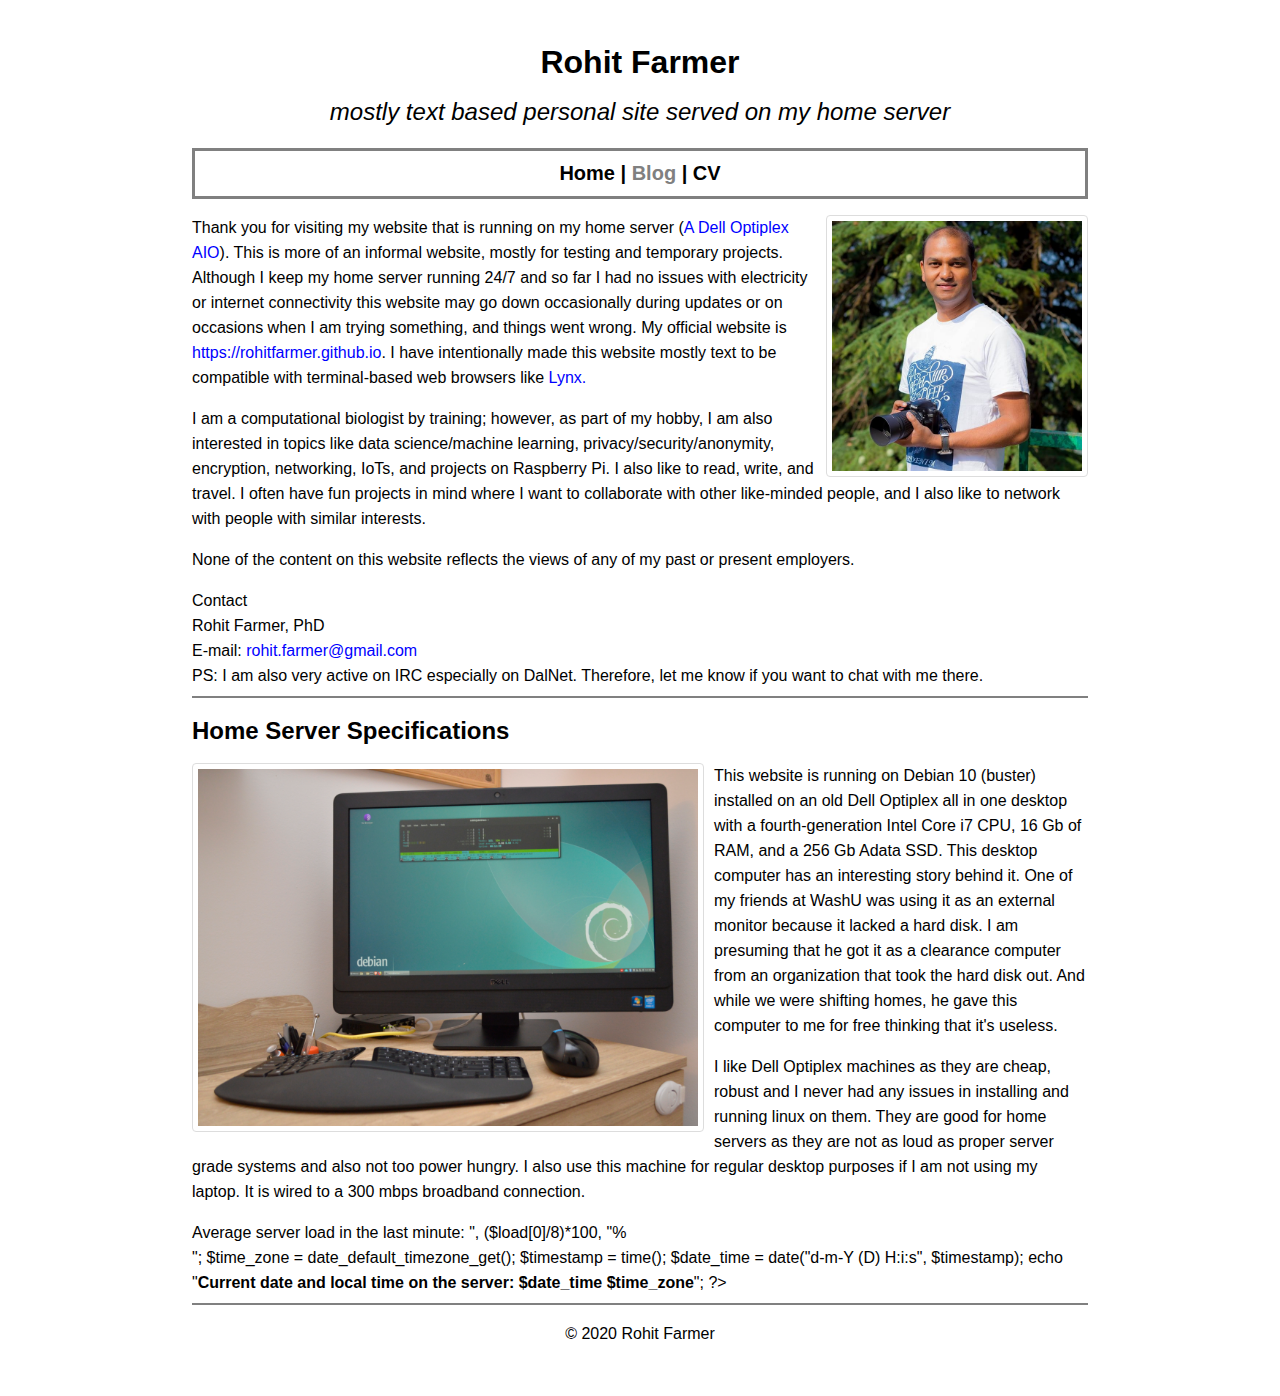
<file: index.html>
<!DOCTYPE html>
<html>
  <head>
    <title>Rohit Farmer's Homepage on his Home Server</title>
    <meta name="google-site-verification" content="8XsWp5OjeblkMk2I9QLqXIFEnc5PkqCgAQs4eg7zMuk" />
    <meta name="keywords" content="Rohit Farmer, Rohit, Farmer, Homepage, Website, Personal">
    <meta name="description" content="Rohit Farmer's personal homepage on his home server.">
    <meta name="author" content="Rohit Farmer">
    <link href="main_style.css" rel="stylesheet" type="text/css"/>
  </head>
  <body>
    <div ID="main_title">Rohit Farmer</div>
    <div ID="tag_line"><p>mostly text based personal site served on my home server</p></div>
    <div ID="main_menue">
      <a href="http://rohitfarmer.ddns.net">Home</a> |
      <a href="">Blog</a> | 
      <a href="pages/CV.html">CV</a>
    </div>
    <div ID="intro">
      <p><img ID="mypic" src="images/myphoto.jpg" alt="Rohit Farmer's Photograph" />
        Thank you for visiting my website that is running on my home server (<a href="#homeserver">A Dell Optiplex AIO</a>). This is more of an informal website, mostly for testing and temporary projects. Although I keep my home server running 24/7 and so far I had no issues with electricity or internet connectivity this website may go down occasionally during updates or on occasions when I am trying something, and things went wrong. My official website is <a href="https://rohitfarmer.github.io">https://rohitfarmer.github.io</a>. I have intentionally made this website mostly text to be compatible with terminal-based web browsers like <a href="http://lynx.browser.org/">Lynx.</a></p>
 
      <p>I am a computational biologist by training; however, as part of my hobby, I am also interested in topics like data science/machine learning, privacy/security/anonymity, encryption, networking, IoTs, and projects on Raspberry Pi. I also like to read, write, and travel. I often have fun projects in mind where I want to collaborate with other like-minded people, and I also like to network with people with similar interests.</p>
     
      <p>None of the content on this website reflects the views of any of my past or present employers.</p>
      
      Contact<br>
      Rohit Farmer, PhD<br>
      E-mail: <a href="mailto:rohit.farmer@gmail.com" target="_top">rohit.farmer@gmail.com</a><br>
      PS: I am also very active on IRC especially on DalNet. Therefore, let me know if you want to chat with me there. 
  </div>
  <hr>
  <div ID="homeserver">
    <h2>Home Server Specifications</h2>
    <p><img class="zoom" ID="serverpic" src="images/homeserver.jpg" alt="Homeserver Photograph" />
      This website is running on Debian 10 (buster) installed on an old Dell Optiplex all in one desktop with a fourth-generation Intel Core i7 CPU, 16 Gb of RAM, and a 256 Gb Adata SSD. This desktop computer has an interesting story behind it. One of my friends at WashU was using it as an external monitor because it lacked a hard disk. I am presuming that he got it as a clearance computer from an organization that took the hard disk out. And while we were shifting homes, he gave this computer to me for free thinking that it's useless.</p>

    <p>I like Dell Optiplex machines as they are cheap, robust and I never had any issues in installing and running linux on them. They are good for home servers as they are not as loud as proper server grade systems and also not too power hungry. I also use this machine for regular desktop purposes if I am not using my laptop. It is wired to a 300 mbps broadband connection.</p>
    
    <?php 
      $load = sys_getloadavg();
      echo "<b>Average server load in the last minute: ", ($load[0]/8)*100, "%</b><br/>";
      $time_zone = date_default_timezone_get();
      $timestamp = time();
      $date_time = date("d-m-Y (D) H:i:s", $timestamp);
      echo "<b>Current date and local time on the server: $date_time $time_zone</b>";
    ?> 
    <br clear="left">
  </div>

  <div>
    <hr>
    <p style="text-align: center;"> &copy; 2020 Rohit Farmer</p>
  </div>
  </body>
</html>
</file>
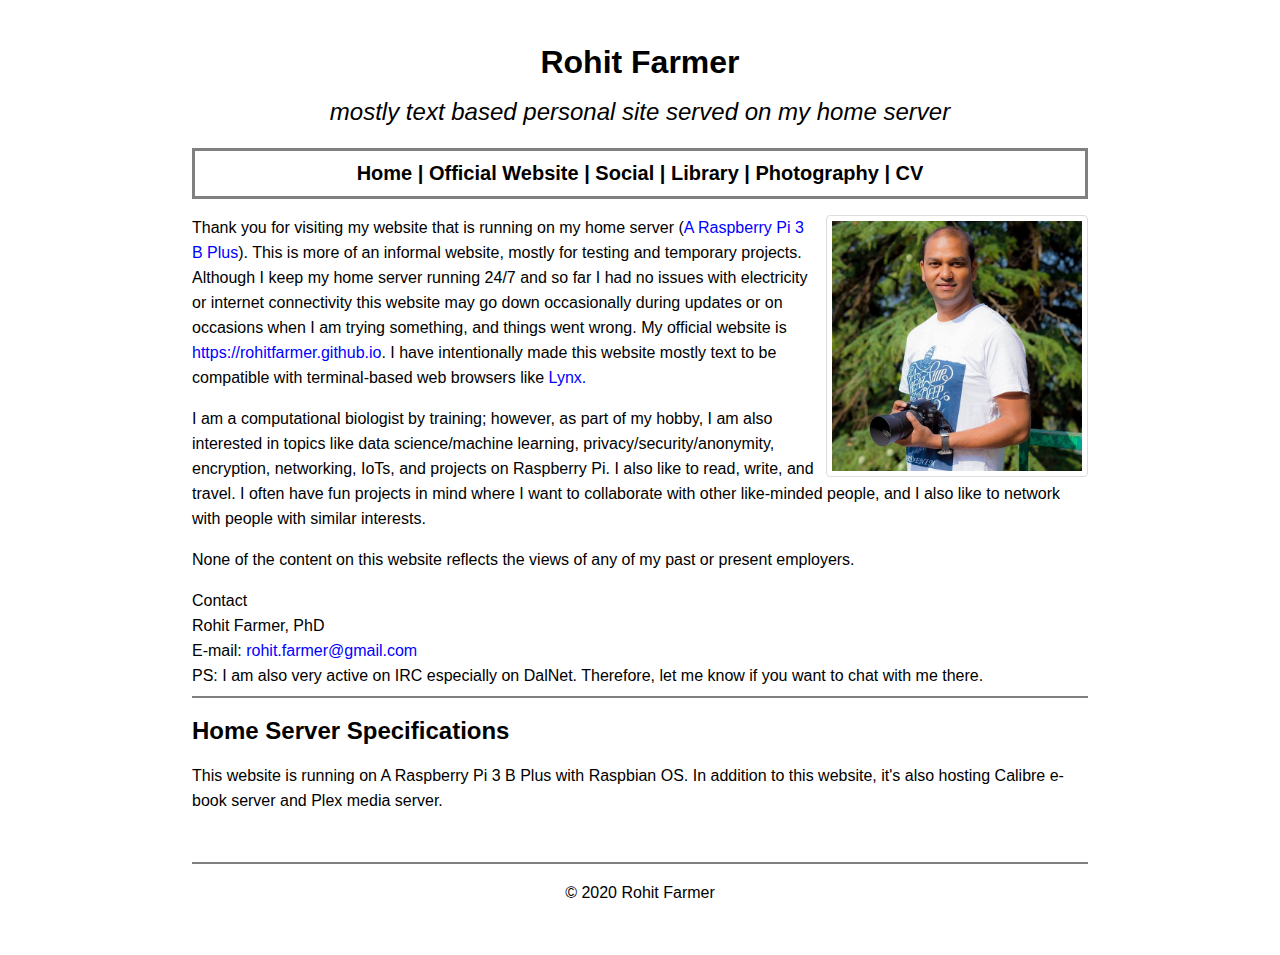
<file: html/index.html>
<!DOCTYPE html>
<html>

<head>
  <title>Rohit Farmer's Homepage on his Home Server</title>
  <meta name="google-site-verification" content="8XsWp5OjeblkMk2I9QLqXIFEnc5PkqCgAQs4eg7zMuk" />
  <meta name="keywords" content="Rohit Farmer, Rohit, Farmer, Homepage, Website, Personal">
  <meta name="description" content="Rohit Farmer's personal homepage on his home server.">
  <meta name="author" content="Rohit Farmer">
  <link href="main_style.css" rel="stylesheet" type="text/css" />
</head>

<body>
  <div ID="main_title">Rohit Farmer</div>
  <div ID="tag_line">
    <p>mostly text based personal site served on my home server</p>
  </div>
  <div ID="main_menue">
    <a href="https://rohitfarmer.ddns.net">Home</a> |
    <a href="https://rohitfarmer.github.io">Official Website</a> |
    <a href="https://linktr.ee/rohitfarmer">Social</a> |
    <a href="https://rohitfarmer.ddns.net/library">Library</a> |
    <a href="http://rohitfarmer.ddns.net:890" target="_blank" rel="noopener noreferrer">Photography</a> |
    <a href="pages/CV.html">CV</a>
  </div>
  <div ID="intro">
    <p><img ID="mypic" src="images/myphoto.jpg" alt="Rohit Farmer's Photograph" />
      Thank you for visiting my website that is running on my home server (<a href="#homeserver">A Raspberry Pi 3 B
        Plus</a>). This is more of an informal website, mostly for testing and temporary projects. Although I keep my
      home server running 24/7 and so far I had no issues with electricity or internet connectivity this website may go
      down occasionally during updates or on occasions when I am trying something, and things went wrong. My official
      website is <a href="https://rohitfarmer.github.io">https://rohitfarmer.github.io</a>. I have intentionally made
      this website mostly text to be compatible with terminal-based web browsers like <a
        href="http://lynx.browser.org/">Lynx.</a></p>

    <p>I am a computational biologist by training; however, as part of my hobby, I am also interested in topics like
      data science/machine learning, privacy/security/anonymity, encryption, networking, IoTs, and projects on Raspberry
      Pi. I also like to read, write, and travel. I often have fun projects in mind where I want to collaborate with
      other like-minded people, and I also like to network with people with similar interests.</p>

    <p>None of the content on this website reflects the views of any of my past or present employers.</p>

    Contact<br>
    Rohit Farmer, PhD<br>
    E-mail: <a href="mailto:rohit.farmer@gmail.com" target="_top">rohit.farmer@gmail.com</a><br>
    PS: I am also very active on IRC especially on DalNet. Therefore, let me know if you want to chat with me there.
  </div>
  <hr>
  <div ID="homeserver">
    <h2>Home Server Specifications</h2>
    <p> This website is running on A Raspberry Pi 3 B Plus with Raspbian OS. In addition to this website, it's also hosting Calibre e-book server and Plex media server. </p>


    <?php echo 'Hello World'; ?> 
    <br clear="left">
  </div>

  <div>
    <hr>
    <p style="text-align: center;"> &copy; 2020 Rohit Farmer</p>
  </div>

</body>

</html>
</file>
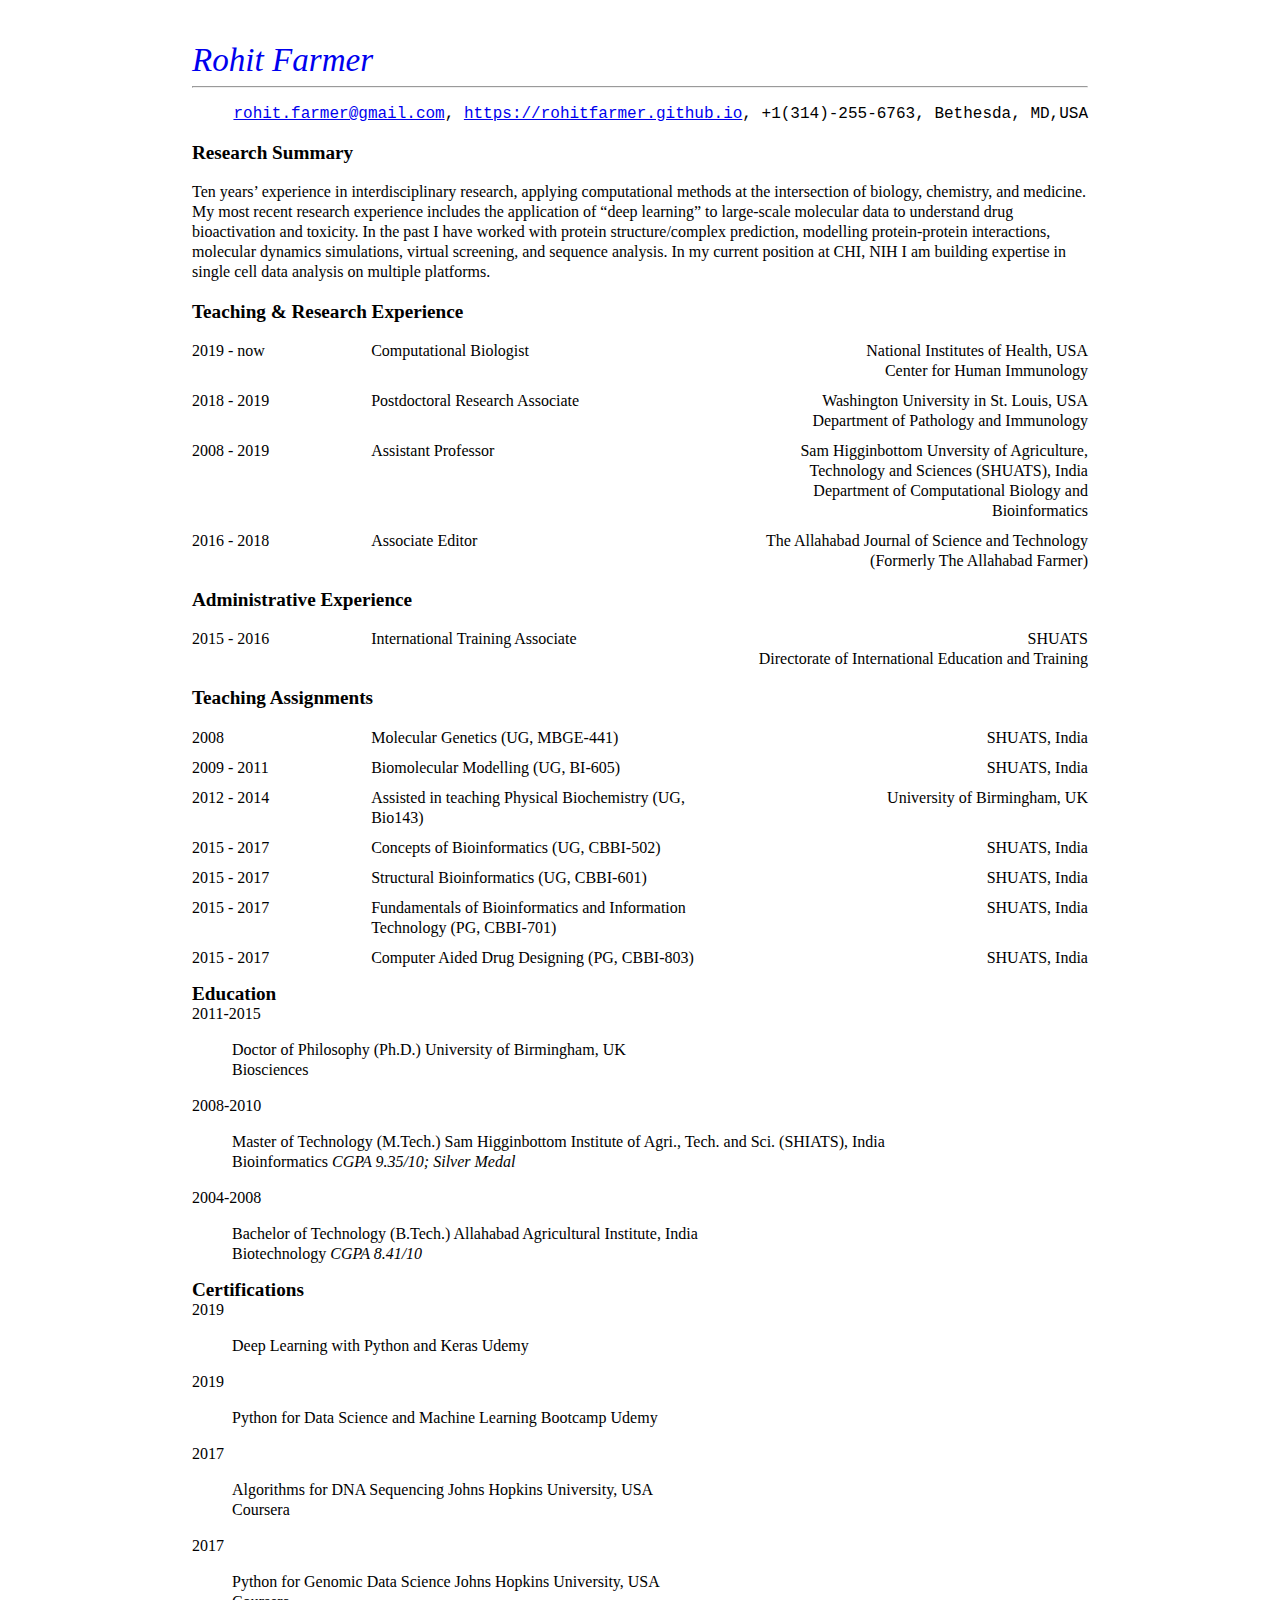
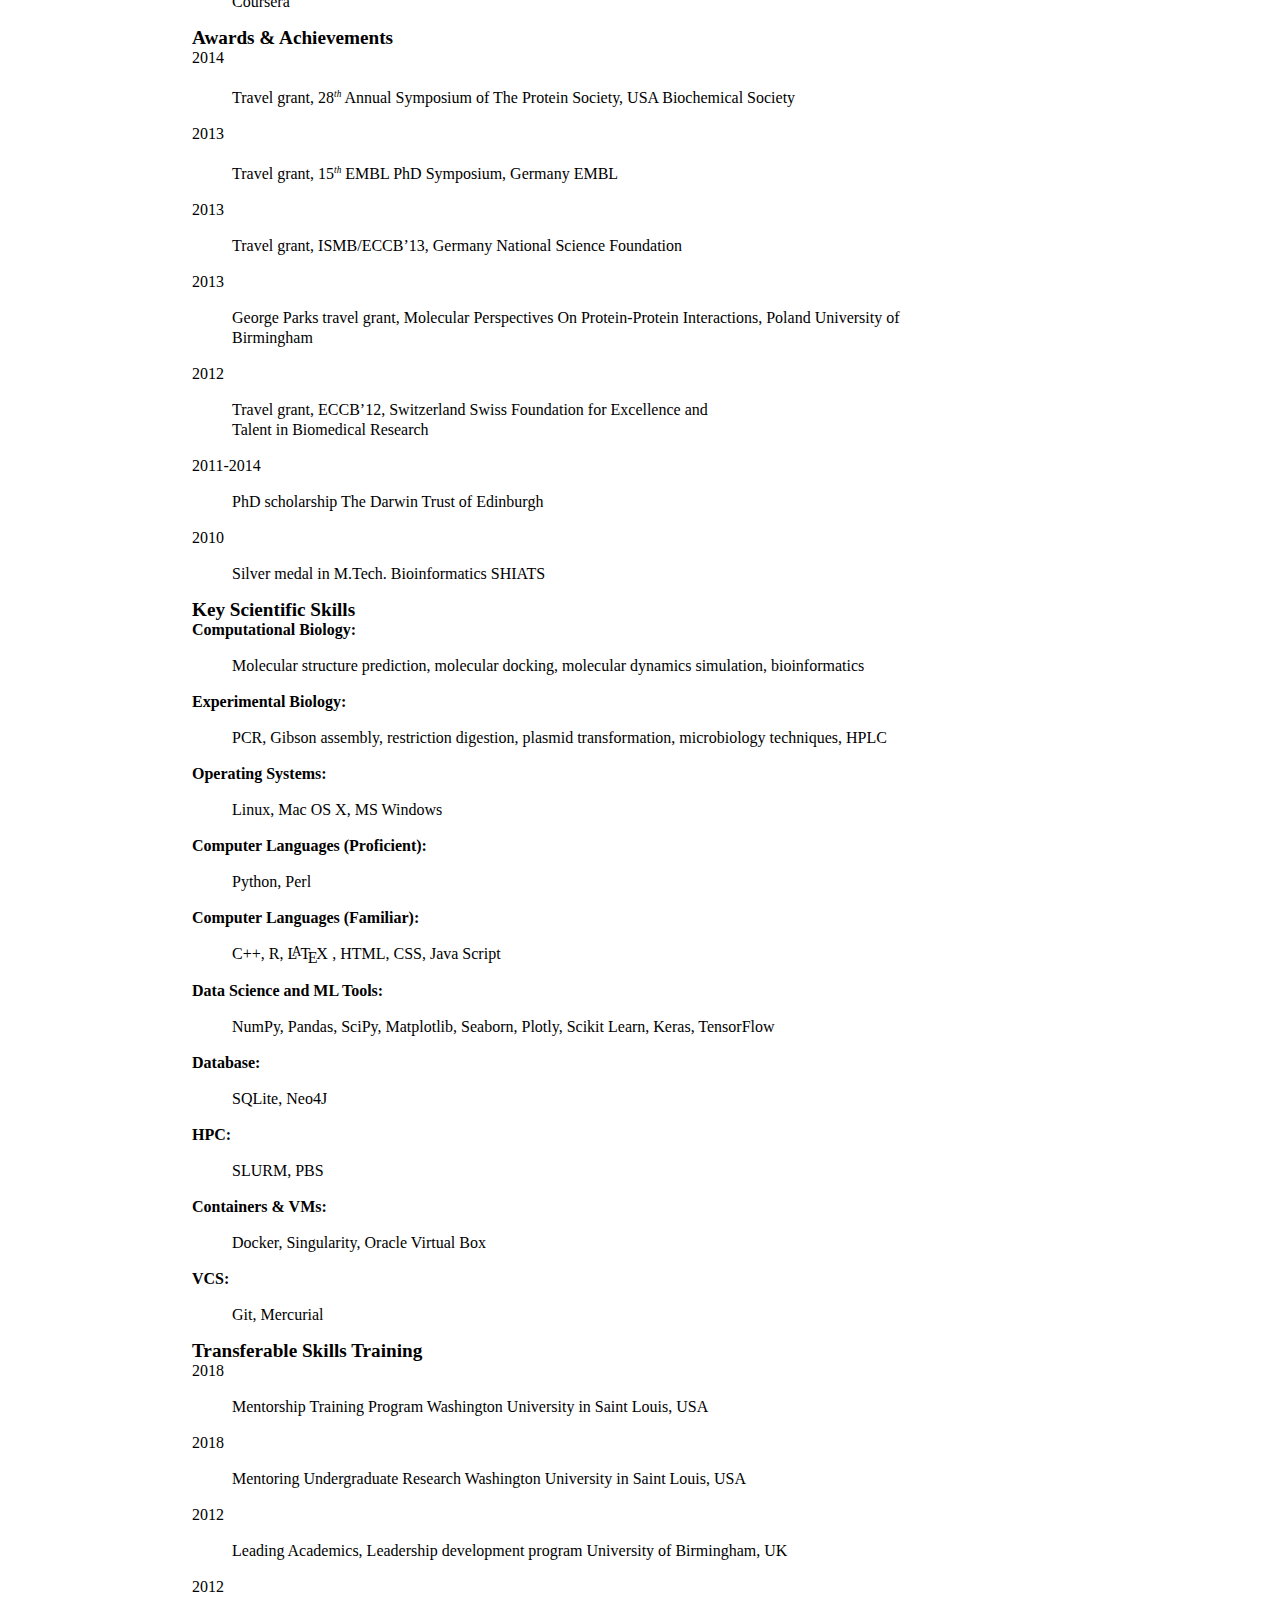
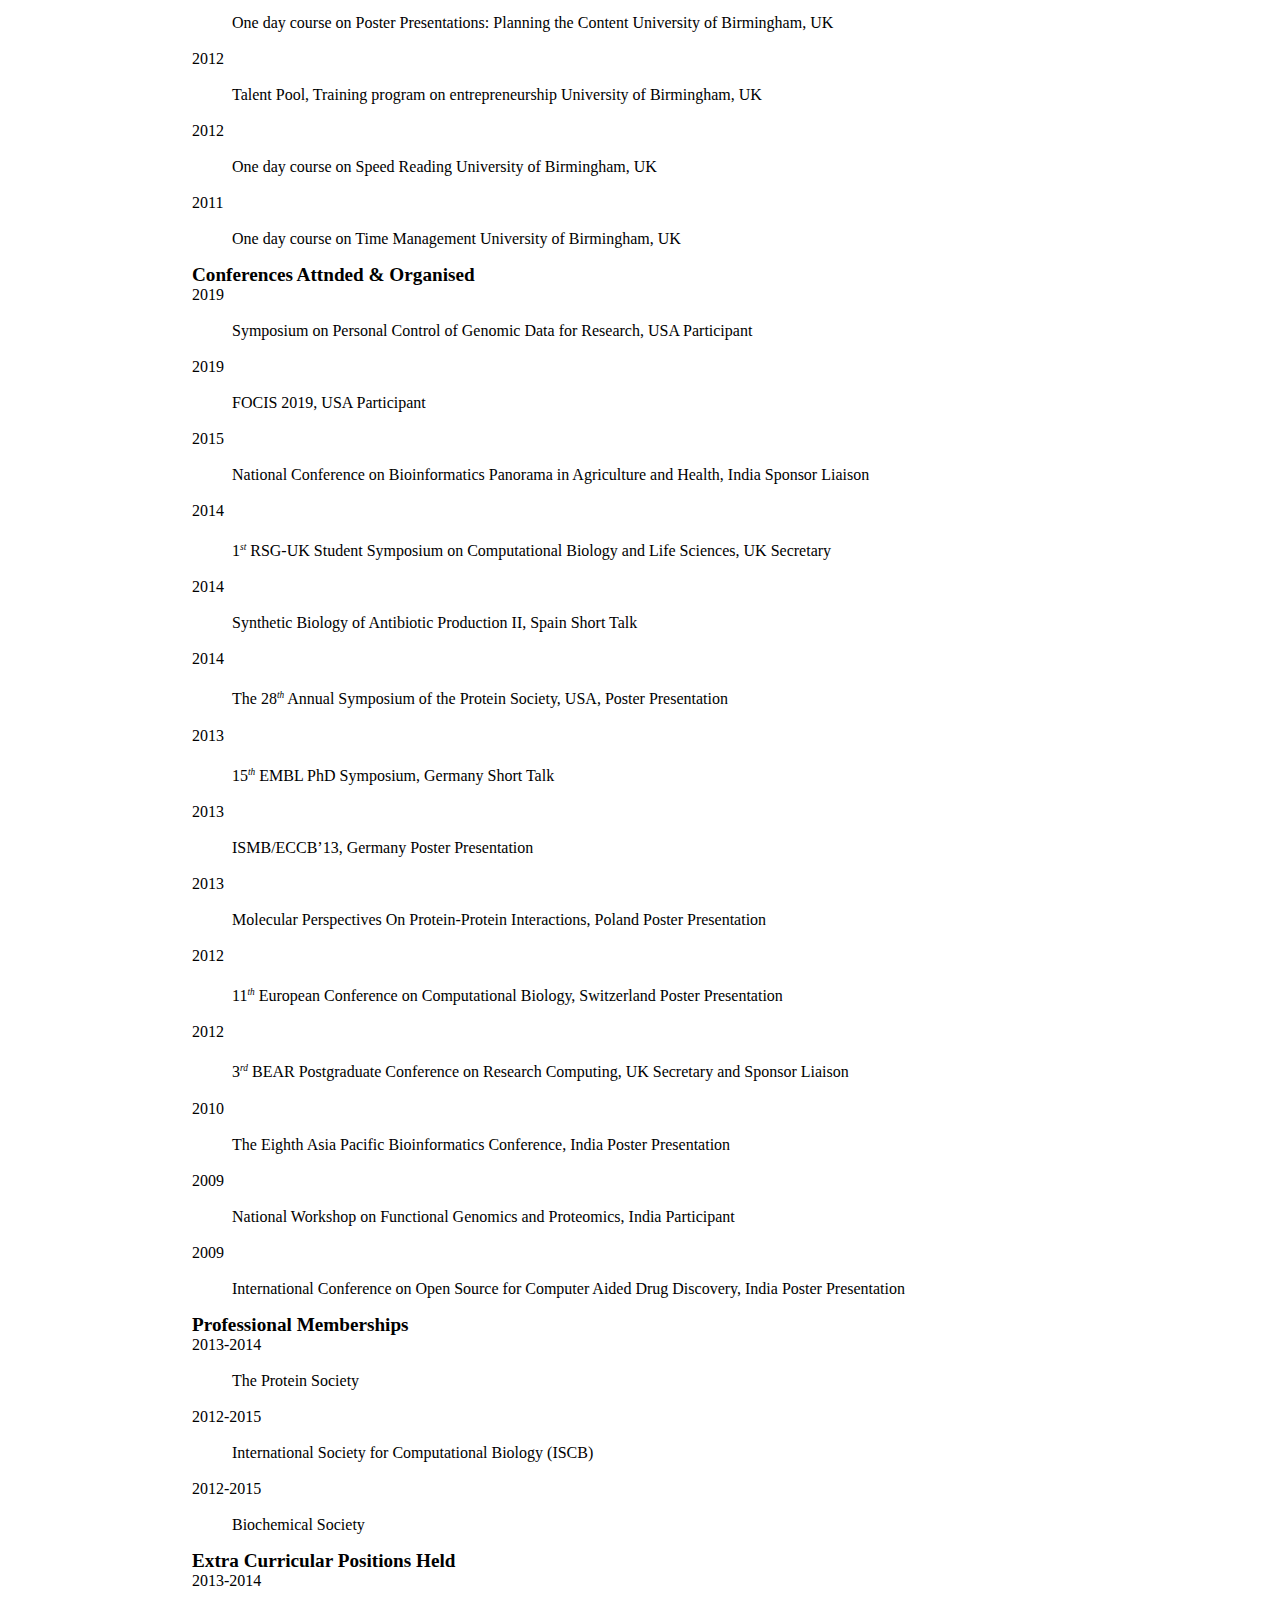
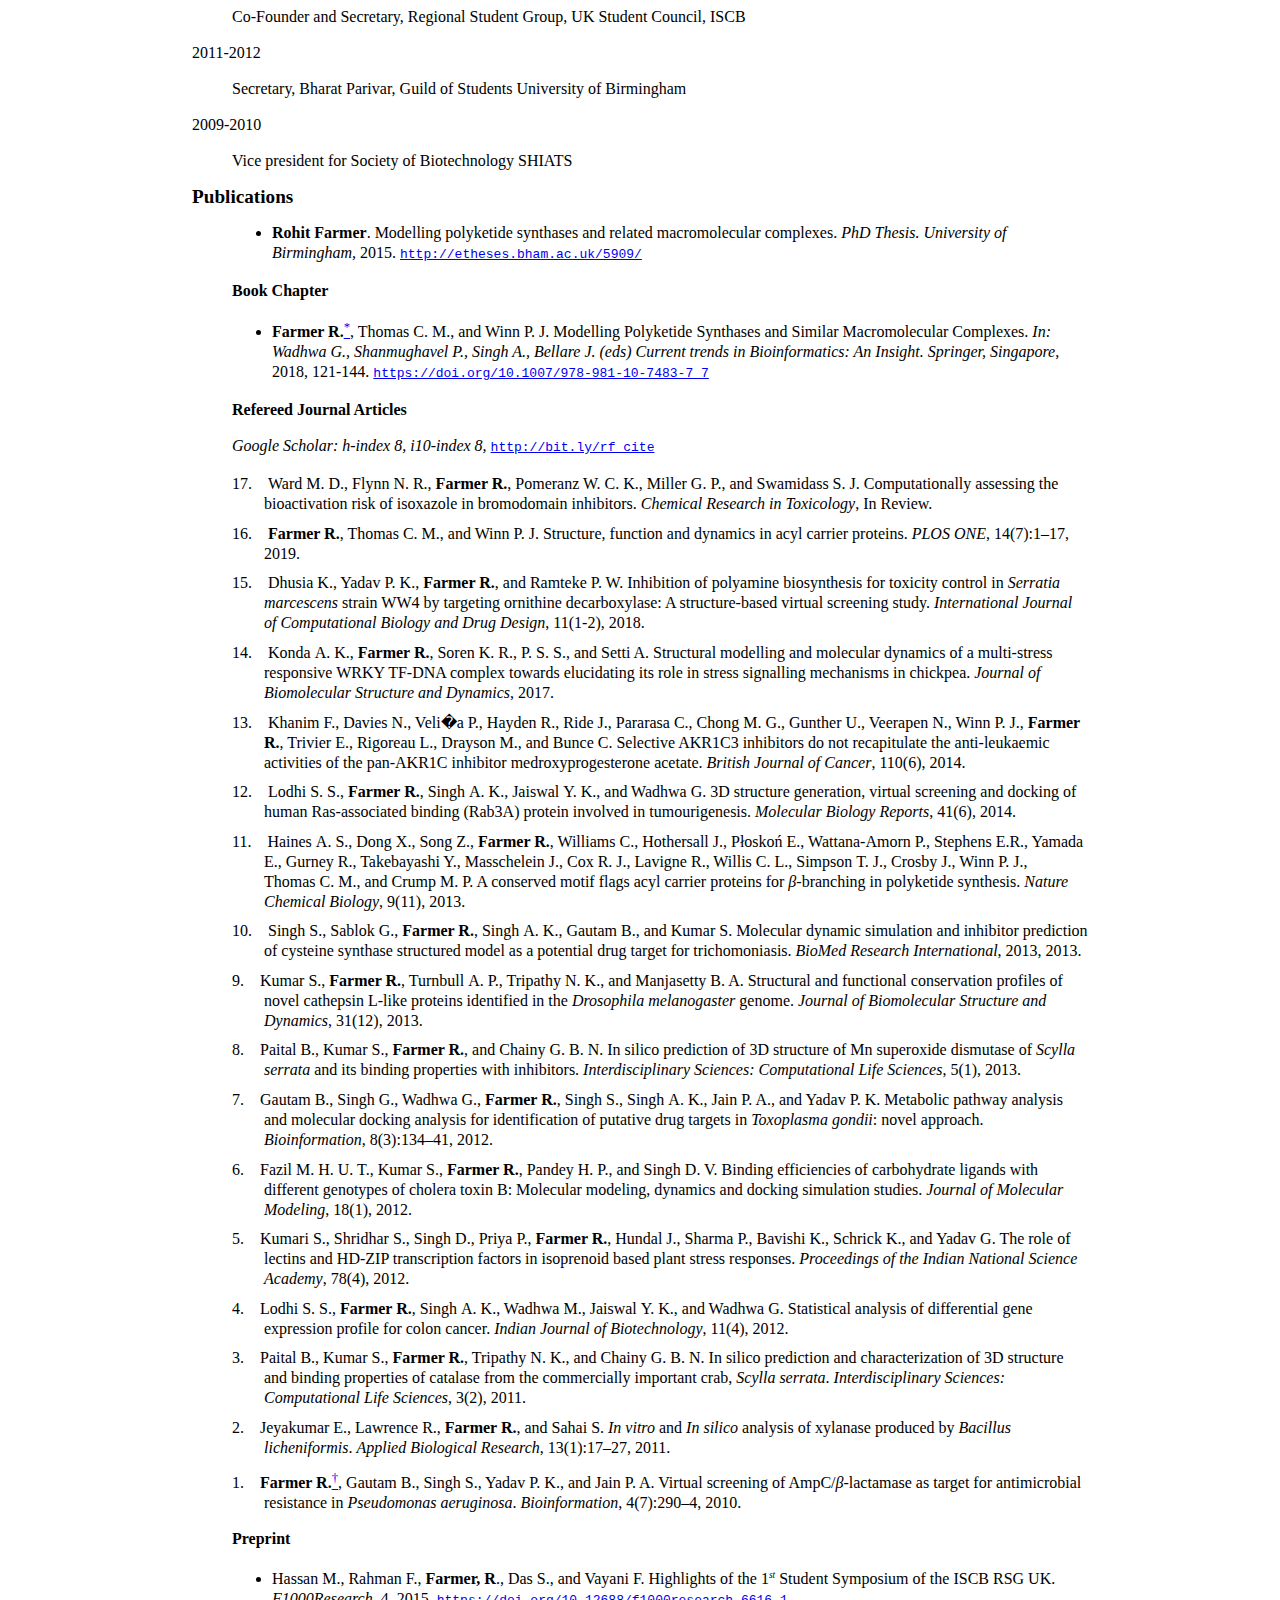
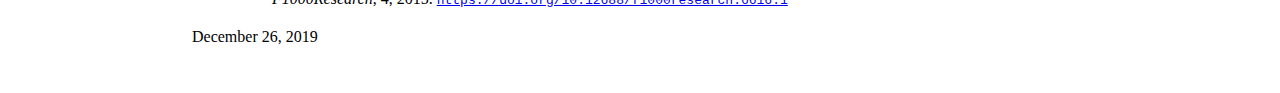
<file: pages/CV.html>
<!DOCTYPE html PUBLIC "-//W3C//DTD HTML 4.01 Transitional//EN"
"http://www.w3.org/TR/html4/loose.dtd">
<html>
<head>
  <title>Rohit Farmer's Academic Curriculum Vitae</title>
  <meta content="text/html; charset=utf-8"
        http-equiv="Content-Type">
  <meta content="TeX4ht (http://www.tug.org/tex4ht/)"
        name="generator">
  <meta content="TeX4ht (http://www.tug.org/tex4ht/)"
        name="originator"><!-- html -->
  <meta content="nCV.tex"
        name="src">
  <link href="nCV.css"
        rel="stylesheet"
        type="text/css">
</head>
<body>

  <!-- Name and Address -->
  <div>
    <p class="noindent"><span class="bchbi7t-x-x-207"><a href="../index.php" style="text-decoration:none;" >Rohit Farmer</a></span></p>
    <hr>
    <p ID="addressbar">
      <a href="mailto:rohit.farmer@gmail.com">rohit.farmer@gmail.com</a>, 
      <a href="https://rohitfarmer.github.io">https://rohitfarmer.github.io</a>,
      +1(314)-255-6763, Bethesda, MD,USA
    </p >
  </div>
  
  <!-- Research Summary -->
  <div>
    <p class="sectionheading">Research Summary</p>
    <p>Ten years&#8217; experience in interdisciplinary research, applying computational methods at the intersection of biology, chemistry, and medicine. My most recent research experience includes the application of &#8220;deep learning&#8221; to large-scale molecular data to understand drug bioactivation and toxicity. In the past I have worked with protein structure/complex prediction, modelling protein-protein interactions, molecular dynamics simulations, virtual screening, and sequence analysis. In my current position at CHI, NIH I am building expertise in single cell data analysis on multiple platforms.</p>
  </div>

 
  <!-- Teaching, Research, and Administrative Experience Section -->
  <div>
    <p class = "sectionheading">Teaching & Research Experience</p>
    <div class="row">
      <div class="column left">
        2019 - now
      </div>
      <div class="column middle">
        Computational Biologist
      </div>
      <div class="column right">
        National Institutes of Health, USA <br>
        Center for Human Immunology
      </div>
    </div>

    <div class="row">
      <div class="column left">
        2018 - 2019
      </div>
      <div class="column middle">
        Postdoctoral Research Associate
      </div>
      <div class="column right">
        Washington University in St. Louis, USA <br>
        Department of Pathology and Immunology
      </div>
    </div>

    <div class="row">
      <div class="column left">
        2008 - 2019
      </div>
      <div class="column middle">
        Assistant Professor
      </div>
      <div class="column right">
        Sam Higginbottom Unversity of Agriculture, Technology and Sciences (SHUATS), India <br>
        Department of Computational Biology and Bioinformatics
      </div>
    </div>
    
    <div class="row">
      <div class="column left">
        2016 - 2018
      </div>
      <div class="column middle">
        Associate Editor
      </div>
      <div class="column right">
        The Allahabad Journal of Science and Technology <br>
        (Formerly The Allahabad Farmer)
      </div>
    </div>

    <p class="sectionheading">Administrative Experience</p>
    <div class="row">
      <div class="column left">
        2015 - 2016
      </div>
      <div class="column middle">
        International Training Associate
      </div>
      <div class="column right">
        SHUATS <br>
        Directorate of International Education and Training
      </div>
    </div>
  </div>

  <!-- Teaching Assignments Section -->
  <div>
    <p class="sectionheading">Teaching Assignments</p>
    <div class="row">
      <div class="column left">
        2008
      </div>
      <div class="column middle">
        Molecular Genetics (UG, MBGE-441)
      </div>
      <div class="column right">
        SHUATS, India
      </div>
    </div>
  
    <div class="row">
      <div class="column left">
        2009 - 2011
      </div>
      <div class="column middle">
        Biomolecular Modelling (UG, BI-605)
      </div>
      <div class="column right">
        SHUATS, India
      </div>
    </div>

    <div class="row">
      <div class="column left">
        2012 - 2014
      </div>
      <div class="column middle">
        Assisted in teaching Physical Biochemistry (UG, Bio143)
      </div>
      <div class="column right">
        University of Birmingham, UK
      </div>
    </div>

    <div class="row">
      <div class="column left">
        2015 - 2017
      </div>
      <div class="column middle">
        Concepts of Bioinformatics (UG, CBBI-502)
      </div>
      <div class="column right">
        SHUATS, India
      </div>
    </div>

    <div class="row">
      <div class="column left">
        2015 - 2017
      </div>
      <div class="column middle">
        Structural Bioinformatics (UG, CBBI-601)
      </div>
      <div class="column right">
        SHUATS, India
      </div>
    </div>

    <div class="row">
      <div class="column left">
        2015 - 2017
      </div>
      <div class="column middle">
        Fundamentals of Bioinformatics and Information Technology (PG, CBBI-701)
      </div>
      <div class="column right">
        SHUATS, India
      </div>
    </div>

    <div class="row">
      <div class="column left">
        2015 - 2017
      </div>
      <div class="column middle">
        Computer Aided Drug Designing (PG, CBBI-803)
      </div>
      <div class="column right">
        SHUATS, India
      </div>
    </div>
  </div>

  <!-- Education Section-->
  <div>

  </div>
  
  
  <dl class="list1">
    <dt class="list"><span class="bchb7t-x-x-120">Education</span><br class="newline">
    2011-2015</dt>
    <dd class="list">
      <!--l. 100-->
      <p class="noindent">Doctor of Philosophy (Ph.D.) University of Birmingham, UK<br class="newline">
      Biosciences</p>
    </dd>
    <dt class="list">2008-2010</dt>
    <dd class="list">
      <!--l. 101-->
      <p class="noindent">Master of Technology (M.Tech.) Sam Higginbottom Institute of Agri., Tech. and Sci. (SHIATS), India<br class="newline">
      Bioinformatics <span class="bchri7t-">CGPA 9.35/10; Silver Medal</span></p>
    </dd>
    <dt class="list">2004-2008</dt>
    <dd class="list">
      <!--l. 102-->
      <p class="noindent">Bachelor of Technology (B.Tech.) Allahabad Agricultural Institute, India<br class="newline">
      Biotechnology <span class="bchri7t-">CGPA 8.41/10</span></p>
    </dd>
  </dl>
  <dl class="list1">
    <dt class="list"><span class="bchb7t-x-x-120">Certifications</span><br class="newline">
    2019</dt>
    <dd class="list">
      <!--l. 106-->
      <p class="noindent">Deep Learning with Python and Keras Udemy</p>
    </dd>
    <dt class="list">2019</dt>
    <dd class="list">
      <!--l. 107-->
      <p class="noindent">Python for Data Science and Machine Learning Bootcamp Udemy</p>
    </dd>
    <dt class="list">2017</dt>
    <dd class="list">
      <!--l. 108-->
      <p class="noindent">Algorithms for DNA Sequencing Johns Hopkins University, USA<br class="newline">
      Coursera</p>
    </dd>
    <dt class="list">2017</dt>
    <dd class="list">
      <!--l. 109-->
      <p class="noindent">Python for Genomic Data Science Johns Hopkins University, USA<br class="newline">
      Coursera</p>
    </dd>
  </dl>
  <dl class="list1">
    <dt class="list"><span class="bchb7t-x-x-120">Awards &amp; Achievements</span><br class="newline">
    2014</dt>
    <dd class="list">
      <!--l. 114-->
      <p class="noindent">Travel grant, <span class="cmr-10">28</span><sup><span class="cmmi-7">th</span></sup> Annual Symposium of The Protein Society, USA Biochemical Society</p>
    </dd>
    <dt class="list">2013</dt>
    <dd class="list">
      <!--l. 115-->
      <p class="noindent">Travel grant, <span class="cmr-10">15</span><sup><span class="cmmi-7">th</span></sup> EMBL PhD Symposium, Germany EMBL</p>
    </dd>
    <dt class="list">2013</dt>
    <dd class="list">
      <!--l. 116-->
      <p class="noindent">Travel grant, ISMB/ECCB&#8217;13, Germany National Science Foundation</p>
    </dd>
    <dt class="list">2013</dt>
    <dd class="list">
      <!--l. 117-->
      <p class="noindent">George Parks travel grant, Molecular Perspectives On Protein-Protein Interactions, Poland University of<br class="newline">
      Birmingham</p>
    </dd>
    <dt class="list">2012</dt>
    <dd class="list">
      <!--l. 118-->
      <p class="noindent">Travel grant, ECCB&#8217;12, Switzerland Swiss Foundation for Excellence and<br class="newline">
      Talent in Biomedical Research</p>
    </dd>
    <dt class="list">2011-2014</dt>
    <dd class="list">
      <!--l. 119-->
      <p class="noindent">PhD scholarship The Darwin Trust of Edinburgh</p>
    </dd>
    <dt class="list">2010</dt>
    <dd class="list">
      <!--l. 120-->
      <p class="noindent">Silver medal in M.Tech. Bioinformatics SHIATS</p>
    </dd>
  </dl>
  <dl class="list1">
    <dt class="list"><span class="bchb7t-x-x-120">Key Scientific Skills</span><br class="newline">
    <span class="bchb7t-">Computational Biology:</span></dt>
    <dd class="list">
      <!--l. 126-->
      <p class="noindent">Molecular structure prediction, molecular docking, molecular dynamics simulation, bioinformatics</p>
    </dd>
    <dt class="list"><span class="bchb7t-">Experimental Biology:</span></dt>
    <dd class="list">
      <!--l. 127-->
      <p class="noindent">PCR, Gibson assembly, restriction digestion, plasmid transformation, microbiology techniques, HPLC</p>
    </dd>
    <dt class="list"><span class="bchb7t-">Operating Systems:</span></dt>
    <dd class="list">
      <!--l. 129-->
      <p class="noindent">Linux, Mac OS X, MS Windows</p>
    </dd>
    <dt class="list"><span class="bchb7t-">Computer Languages (Proficient):</span></dt>
    <dd class="list">
      <!--l. 130-->
      <p class="noindent">Python, Perl</p>
    </dd>
    <dt class="list"><span class="bchb7t-">Computer Languages (Familiar):</span></dt>
    <dd class="list">
      <!--l. 131-->
      <p class="noindent">C++, R, <span class="LATEX">L<span class="A">A</span><span class="TEX">T<span class="E">E</span>X</span></span>, HTML, CSS, Java Script</p>
    </dd>
    <dt class="list"><span class="bchb7t-">Data Science and ML Tools:</span></dt>
    <dd class="list">
      <!--l. 132-->
      <p class="noindent">NumPy, Pandas, SciPy, Matplotlib, Seaborn, Plotly, Scikit Learn, Keras, TensorFlow</p>
    </dd>
    <dt class="list"><span class="bchb7t-">Database:</span></dt>
    <dd class="list">
      <!--l. 133-->
      <p class="noindent">SQLite, Neo4J</p>
    </dd>
    <dt class="list"><span class="bchb7t-">HPC:</span></dt>
    <dd class="list">
      <!--l. 134-->
      <p class="noindent">SLURM, PBS</p>
    </dd>
    <dt class="list"><span class="bchb7t-">Containers &amp; VMs:</span></dt>
    <dd class="list">
      <!--l. 135-->
      <p class="noindent">Docker, Singularity, Oracle Virtual Box</p>
    </dd>
    <dt class="list"><span class="bchb7t-">VCS:</span></dt>
    <dd class="list">
      <!--l. 136-->
      <p class="noindent">Git, Mercurial</p>
    </dd>
  </dl>
  <dl class="list1">
    <dt class="list"><span class="bchb7t-x-x-120">Transferable Skills Training</span><br class="newline">
    2018</dt>
    <dd class="list">
      <!--l. 141-->
      <p class="noindent">Mentorship Training Program Washington University in Saint Louis, USA</p>
    </dd>
    <dt class="list">2018</dt>
    <dd class="list">
      <!--l. 142-->
      <p class="noindent">Mentoring Undergraduate Research Washington University in Saint Louis, USA</p>
    </dd>
    <dt class="list">2012</dt>
    <dd class="list">
      <!--l. 143-->
      <p class="noindent">Leading Academics, Leadership development program University of Birmingham, UK</p>
    </dd>
    <dt class="list">2012</dt>
    <dd class="list">
      <!--l. 144-->
      <p class="noindent">One day course on Poster Presentations: Planning the Content University of Birmingham, UK</p>
    </dd>
    <dt class="list">2012</dt>
    <dd class="list">
      <!--l. 145-->
      <p class="noindent">Talent Pool, Training program on entrepreneurship University of Birmingham, UK</p>
    </dd>
    <dt class="list">2012</dt>
    <dd class="list">
      <!--l. 146-->
      <p class="noindent">One day course on Speed Reading University of Birmingham, UK</p>
    </dd>
    <dt class="list">2011</dt>
    <dd class="list">
      <!--l. 147-->
      <p class="noindent">One day course on Time Management University of Birmingham, UK</p>
    </dd>
  </dl>
  <dl class="list1">
    <dt class="list"><span class="bchb7t-x-x-120">Conferences Attnded &amp; Organised</span><br class="newline">
    2019</dt>
    <dd class="list">
      <!--l. 152-->
      <p class="noindent">Symposium on Personal Control of Genomic Data for Research, USA Participant</p>
    </dd>
    <dt class="list">2019</dt>
    <dd class="list">
      <!--l. 153-->
      <p class="noindent">FOCIS 2019, USA Participant</p>
    </dd>
    <dt class="list">2015</dt>
    <dd class="list">
      <!--l. 154-->
      <p class="noindent">National Conference on Bioinformatics Panorama in Agriculture and Health, India Sponsor Liaison</p>
    </dd>
    <dt class="list">2014</dt>
    <dd class="list">
      <!--l. 155-->
      <p class="noindent"><span class="cmr-10">1</span><sup><span class="cmmi-7">st</span></sup> RSG-UK Student Symposium on Computational Biology and Life Sciences, UK Secretary</p>
    </dd>
    <dt class="list">2014</dt>
    <dd class="list">
      <!--l. 156-->
      <p class="noindent">Synthetic Biology of Antibiotic Production II, Spain Short Talk</p>
    </dd>
    <dt class="list">2014</dt>
    <dd class="list">
      <!--l. 157-->
      <p class="noindent">The <span class="cmr-10">28</span><sup><span class="cmmi-7">th</span></sup> Annual Symposium of the Protein Society, USA, Poster Presentation</p>
    </dd>
    <dt class="list">2013</dt>
    <dd class="list">
      <!--l. 158-->
      <p class="noindent"><span class="cmr-10">15</span><sup><span class="cmmi-7">th</span></sup> EMBL PhD Symposium, Germany Short Talk</p>
    </dd>
    <dt class="list">2013</dt>
    <dd class="list">
      <!--l. 159-->
      <p class="noindent">ISMB/ECCB&#8217;13, Germany Poster Presentation</p>
    </dd>
    <dt class="list">2013</dt>
    <dd class="list">
      <!--l. 160-->
      <p class="noindent">Molecular Perspectives On Protein-Protein Interactions, Poland Poster Presentation</p>
    </dd>
    <dt class="list">2012</dt>
    <dd class="list">
      <!--l. 161-->
      <p class="noindent"><span class="cmr-10">11</span><sup><span class="cmmi-7">th</span></sup> European Conference on Computational Biology, Switzerland Poster Presentation</p>
    </dd>
    <dt class="list">2012</dt>
    <dd class="list">
      <!--l. 162-->
      <p class="noindent"><span class="cmr-10">3</span><sup><span class="cmmi-7">rd</span></sup> BEAR Postgraduate Conference on Research Computing, UK Secretary and Sponsor Liaison</p>
    </dd>
    <dt class="list">2010</dt>
    <dd class="list">
      <!--l. 163-->
      <p class="noindent">The Eighth Asia Pacific Bioinformatics Conference, India Poster Presentation</p>
    </dd>
    <dt class="list">2009</dt>
    <dd class="list">
      <!--l. 164-->
      <p class="noindent">National Workshop on Functional Genomics and Proteomics, India Participant</p>
    </dd>
    <dt class="list">2009</dt>
    <dd class="list">
      <!--l. 165-->
      <p class="noindent">International Conference on Open Source for Computer Aided Drug Discovery, India Poster Presentation</p>
    </dd>
  </dl>
  <dl class="list1">
    <dt class="list"><span class="bchb7t-x-x-120">Professional Memberships</span><br class="newline">
    2013-2014</dt>
    <dd class="list">
      <!--l. 170-->
      <p class="noindent">The Protein Society</p>
    </dd>
    <dt class="list">2012-2015</dt>
    <dd class="list">
      <!--l. 171-->
      <p class="noindent">International Society for Computational Biology (ISCB)</p>
    </dd>
    <dt class="list">2012-2015</dt>
    <dd class="list">
      <!--l. 172-->
      <p class="noindent">Biochemical Society</p>
    </dd>
  </dl>
  <dl class="list1">
    <dt class="list"><span class="bchb7t-x-x-120">Extra Curricular Positions Held</span><br class="newline">
    2013-2014</dt>
    <dd class="list">
      <!--l. 178-->
      <p class="noindent">Co-Founder and Secretary, Regional Student Group, UK Student Council, ISCB</p>
    </dd>
    <dt class="list">2011-2012</dt>
    <dd class="list">
      <!--l. 179-->
      <p class="noindent">Secretary, Bharat Parivar, Guild of Students University of Birmingham</p>
    </dd>
    <dt class="list">2009-2010</dt>
    <dd class="list">
      <!--l. 180-->
      <p class="noindent">Vice president for Society of Biotechnology SHIATS</p>
    </dd>
  </dl>


  <dl class="list1">
    <dt class="list"><span class="bchb7t-x-x-120">Publications</span><br class="newline"></dt>
    <dd class="list">
      <!--l. 200-->
      <p class="noindent"></p>
      <ul class="itemize1">
        <li class="itemize"><span class="bchb7t-">Rohit Farmer</span>. Modelling polyketide synthases and related macromolecular complexes. <span class="bchri7t-">PhD Thesis. University of</span> <span class="bchri7t-">Birmingham,</span> 2015.
        <a class="url"
           href="http://etheses.bham.ac.uk/5909/"><span class="cmtt-10">http://etheses.bham.ac.uk/5909/</span></a></li>
      </ul>
    </dd>
    <dd class="list">
      <!--l. 203-->
      <p class="noindent"><span class="bchb7t-">Book Chapter</span></p>
    </dd>
    <dd class="list">
      <!--l. 204-->
      <p class="noindent"></p>
      <ul class="itemize1">
        <li class="itemize"><span class="bchb7t-">Farmer R.</span><span class="footnote-mark"><a href="nCV2.html#fn1x0"><sup class="textsuperscript">*</sup></a></span><a id="x1-2f1"
           name="x1-2f1"></a>, Thomas C. M., and Winn P. J. Modelling Polyketide Synthases and Similar Macromolecular Complexes. <span class="bchri7t-">In: Wadhwa</span> <span class="bchri7t-">G., Shanmughavel P., Singh A., Bellare J. (eds) Current
           trends in Bioinformatics: An Insight. Springer, Singapore,</span> 2018, 121-144. <a class="url"
           href="https://doi.org/10.1007/978-981-10-7483-7_7"><span class="cmtt-10">https://doi.org/10.1007/978-981-10-7483-7_7</span></a></li>
      </ul>
    </dd>
    <dd class="list">
      <!--l. 207-->
      <p class="noindent"><span class="bchb7t-">Refereed Journal Articles</span></p>
    </dd>
    <dd class="list">
      <!--l. 208-->
      <p class="noindent"><span class="bchri7t-">Google Scholar: h-index 8, i10-index 8,</span> <a class="url"
         href="http://bit.ly/rf_cite"><span class="cmtt-10">http://bit.ly/rf_cite</span></a></p>
    </dd>
    <dd class="list">
      <!--l. 227-->
      <p class="noindent"></p>
      <div class="thebibliography">
        <p class="bibitem"><span class="biblabel">17. <span class="bibsp">&#x00A0;&#x00A0;&#x00A0;</span></span>Ward&#x00A0;M. D., Flynn&#x00A0;N. R., <span class="bchb7t-">Farmer R.</span>, Pomeranz W.&#x00A0;C. K., Miller&#x00A0;G. P., and
        Swamidass&#x00A0;S. J. Computationally assessing the bioactivation risk of isoxazole in bromodomain inhibitors. <span class="bchri7t-">Chemical Research in Toxicology</span>, In Review.</p>
        <p class="bibitem"><span class="biblabel">16. <span class="bibsp">&#x00A0;&#x00A0;&#x00A0;</span></span><span class="bchb7t-">Farmer R.</span>, Thomas&#x00A0;C. M., and Winn&#x00A0;P. J. Structure, function and dynamics in acyl carrier
        proteins. <span class="bchri7t-">PLOS ONE</span>, 14(7):1&#8211;17, 2019.</p>
        <p class="bibitem"><span class="biblabel">15. <span class="bibsp">&#x00A0;&#x00A0;&#x00A0;</span></span>Dhusia K., Yadav&#x00A0;P. K., <span class="bchb7t-">Farmer R.</span>, and Ramteke&#x00A0;P. W. Inhibition of polyamine biosynthesis for
        toxicity control in <span class="bchri7t-">Serratia marcescens</span> strain WW4 by targeting ornithine decarboxylase: A structure-based virtual screening study. <span class="bchri7t-">International Journal of Computational Biology and Drug
        Design</span>, 11(1-2), 2018.</p>
        <p class="bibitem"><span class="biblabel">14. <span class="bibsp">&#x00A0;&#x00A0;&#x00A0;</span></span>Konda&#x00A0;A. K., <span class="bchb7t-">Farmer R.</span>, Soren&#x00A0;K. R., P.&#x00A0;S. S., and Setti A. Structural modelling and
        molecular dynamics of a multi-stress responsive WRKY TF-DNA complex towards elucidating its role in stress signalling mechanisms in chickpea. <span class="bchri7t-">Journal of Biomolecular Structure and Dynamics</span>, 2017.</p>
        <p class="bibitem"><span class="biblabel">13. <span class="bibsp">&#x00A0;&#x00A0;&#x00A0;</span></span>Khanim F., Davies N., Veli�a P., Hayden R., Ride J., Pararasa C., Chong&#x00A0;M. G., Gunther U., Veerapen N., Winn&#x00A0;P. J.,
        <span class="bchb7t-">Farmer R.</span>, Trivier E., Rigoreau L., Drayson M., and Bunce C. Selective AKR1C3 inhibitors do not recapitulate the anti-leukaemic activities of the pan-AKR1C inhibitor medroxyprogesterone acetate. <span class=
        "bchri7t-">British Journal of Cancer</span>, 110(6), 2014.</p>
        <p class="bibitem"><span class="biblabel">12. <span class="bibsp">&#x00A0;&#x00A0;&#x00A0;</span></span>Lodhi&#x00A0;S. S., <span class="bchb7t-">Farmer R.</span>, Singh&#x00A0;A. K., Jaiswal&#x00A0;Y. K., and Wadhwa G. 3D structure
        generation, virtual screening and docking of human Ras-associated binding (Rab3A) protein involved in tumourigenesis. <span class="bchri7t-">Molecular Biology Reports</span>, 41(6), 2014.</p>
        <p class="bibitem"><span class="biblabel">11. <span class="bibsp">&#x00A0;&#x00A0;&#x00A0;</span></span>Haines&#x00A0;A. S., Dong X., Song Z., <span class="bchb7t-">Farmer R.</span>, Williams C., Hothersall J., P&#322;osko&#324; E.,
        Wattana-Amorn P., Stephens E.R., Yamada E., Gurney R., Takebayashi Y., Masschelein J., Cox&#x00A0;R. J., Lavigne R., Willis&#x00A0;C. L., Simpson&#x00A0;T. J., Crosby J., Winn&#x00A0;P. J., Thomas&#x00A0;C. M., and Crump&#x00A0;M. P. A
        conserved motif flags acyl carrier proteins for <span class="cmmi-10">&#x03B2;</span>-branching in polyketide synthesis. <span class="bchri7t-">Nature Chemical Biology</span>, 9(11), 2013.</p>
        <p class="bibitem"><span class="biblabel">10. <span class="bibsp">&#x00A0;&#x00A0;&#x00A0;</span></span>Singh S., Sablok G., <span class="bchb7t-">Farmer R.</span>, Singh&#x00A0;A. K., Gautam B., and Kumar S. Molecular dynamic simulation and
        inhibitor prediction of cysteine synthase structured model as a potential drug target for trichomoniasis. <span class="bchri7t-">BioMed Research</span> <span class="bchri7t-">International</span>, 2013, 2013.</p>
        <p class="bibitem"><span class="biblabel">9. <span class="bibsp">&#x00A0;&#x00A0;&#x00A0;</span></span>Kumar S., <span class="bchb7t-">Farmer R.</span>, Turnbull&#x00A0;A. P., Tripathy&#x00A0;N. K., and Manjasetty&#x00A0;B. A. Structural and
        functional conservation profiles of novel cathepsin L-like proteins identified in the <span class="bchri7t-">Drosophila melanogaster</span> genome. <span class="bchri7t-">Journal of Biomolecular</span> <span class="bchri7t-">Structure and
        Dynamics</span>, 31(12), 2013.</p>
        <p class="bibitem"><span class="biblabel">8. <span class="bibsp">&#x00A0;&#x00A0;&#x00A0;</span></span>Paital B., Kumar S., <span class="bchb7t-">Farmer R.</span>, and Chainy G.&#x00A0;B. N. In silico prediction of 3D structure of Mn
        superoxide dismutase of <span class="bchri7t-">Scylla serrata</span> and its binding properties with inhibitors. <span class="bchri7t-">Interdisciplinary Sciences: Computational Life</span> <span class="bchri7t-">Sciences</span>, 5(1),
        2013.</p>
        <p class="bibitem"><span class="biblabel">7. <span class="bibsp">&#x00A0;&#x00A0;&#x00A0;</span></span>Gautam B., Singh G., Wadhwa G., <span class="bchb7t-">Farmer R.</span>, Singh S., Singh&#x00A0;A. K., Jain&#x00A0;P. A., and
        Yadav&#x00A0;P. K. Metabolic pathway analysis and molecular docking analysis for identification of putative drug targets in <span class="bchri7t-">Toxoplasma gondii</span>: novel approach. <span class="bchri7t-">Bioinformation</span>,
        8(3):134&#8211;41, 2012.</p>
        <p class="bibitem"><span class="biblabel">6. <span class="bibsp">&#x00A0;&#x00A0;&#x00A0;</span></span>Fazil M. H.&#x00A0;U. T., Kumar S., <span class="bchb7t-">Farmer R.</span>, Pandey&#x00A0;H. P., and Singh&#x00A0;D. V. Binding
        efficiencies of carbohydrate ligands with different genotypes of cholera toxin B: Molecular modeling, dynamics and docking simulation studies. <span class="bchri7t-">Journal</span> <span class="bchri7t-">of Molecular Modeling</span>, 18(1),
        2012.</p>
        <p class="bibitem"><span class="biblabel">5. <span class="bibsp">&#x00A0;&#x00A0;&#x00A0;</span></span>Kumari S., Shridhar S., Singh D., Priya P., <span class="bchb7t-">Farmer R.</span>, Hundal J., Sharma P., Bavishi K., Schrick K., and
        Yadav G. The role of lectins and HD-ZIP transcription factors in isoprenoid based plant stress responses. <span class="bchri7t-">Proceedings of the</span> <span class="bchri7t-">Indian National Science Academy</span>, 78(4), 2012.</p>
        <p class="bibitem"><span class="biblabel">4. <span class="bibsp">&#x00A0;&#x00A0;&#x00A0;</span></span>Lodhi&#x00A0;S. S., <span class="bchb7t-">Farmer R.</span>, Singh&#x00A0;A. K., Wadhwa M., Jaiswal&#x00A0;Y. K., and Wadhwa G. Statistical
        analysis of differential gene expression profile for colon cancer. <span class="bchri7t-">Indian Journal of Biotechnology</span>, 11(4), 2012.</p>
        <p class="bibitem"><span class="biblabel">3. <span class="bibsp">&#x00A0;&#x00A0;&#x00A0;</span></span>Paital B., Kumar S., <span class="bchb7t-">Farmer R.</span>, Tripathy&#x00A0;N. K., and Chainy G.&#x00A0;B. N. In silico prediction and
        characterization of 3D structure and binding properties of catalase from the commercially important crab, <span class="bchri7t-">Scylla serrata</span>. <span class="bchri7t-">Interdisciplinary</span> <span class="bchri7t-">Sciences:
        Computational Life Sciences</span>, 3(2), 2011.</p>
        <p class="bibitem"><span class="biblabel">2. <span class="bibsp">&#x00A0;&#x00A0;&#x00A0;</span></span>Jeyakumar E., Lawrence R., <span class="bchb7t-">Farmer R.</span>, and Sahai S. <span class="bchri7t-">In vitro</span> and <span class=
        "bchri7t-">In silico</span> analysis of xylanase produced by <span class="bchri7t-">Bacillus</span> <span class="bchri7t-">licheniformis</span>. <span class="bchri7t-">Applied Biological Research</span>, 13(1):17&#8211;27, 2011.</p>
        <p class="bibitem"><span class="biblabel">1. <span class="bibsp">&#x00A0;&#x00A0;&#x00A0;</span></span><span class="bchb7t-">Farmer R.</span><span class="footnote-mark"><a href="nCV3.html#fn2x0"><sup class=
        "textsuperscript">&#8224;</sup></a></span><a id="x1-3f2"
           name="x1-3f2"></a>, Gautam B., Singh S., Yadav&#x00A0;P. K., and Jain&#x00A0;P. A. Virtual screening of AmpC/<span class="cmmi-10">&#x03B2;</span>-lactamase as target for antimicrobial resistance in <span class="bchri7t-">Pseudomonas
           aeruginosa</span>. <span class="bchri7t-">Bioinformation</span>, 4(7):290&#8211;4, 2010.</p>
      </div>
    </dd>
    <dd class="list">
      <!--l. 231-->
      <p class="noindent"><span class="bchb7t-">Preprint</span></p>
    </dd>
    <dd class="list">
      <!--l. 232-->
      <p class="noindent"></p>
      <ul class="itemize1">
        <li class="itemize">Hassan M., Rahman F., <span class="bchb7t-">Farmer, R</span>., Das S., and Vayani F. Highlights of the <span class="cmr-10">1</span><sup><span class="cmmi-7">st</span></sup> Student Symposium of the ISCB RSG UK.
        <span class="bchri7t-">F1000Research</span>, 4, 2015. <a class="url"
           href="https://doi.org/10.12688/f1000research.6616.1"><span class="cmtt-10">https://doi.org/10.12688/f1000research.6616.1</span></a></li>
      </ul>
    </dd>
  </dl>December 26, 2019 <!--l. 235-->
  <p class="noindent"></p>
</body>
</html>
</file>
<file: main_style.css>
body{
        font-family: Arial;
        font-weight: normal;
        font-size: 16px;
        width: 70%;
        margin-top: 50px;
        margin-bottom: 50px;
        margin-left: auto;
        margin-right: auto;
        line-height: 25px;

}

hr{
        border: 1px solid gray;
}
a {text-decoration: none;}
a:link {color: blue;}
a:visited {color: green;}
a:focus, a:hover {border-bottom: 1px solid;}
a:active {color: red;}

.zoom {
        padding: 50px;
        transition: transform .2s; /* Animation */
        margin: 0 auto;
}
      
.zoom:hover {
transform: scale(2); /* (150% zoom - Note: if the zoom is too large, it will go outside of the viewport) */
}

#main_title{
        font-weight: bold;
        font-size: 2em;
        text-align: center;
}

#tag_line{
        font-size: 1.5em;
        text-align: center;
        font-style: italic;
}

#main_menue{
        text-align: center;
        font-weight: bold;
        font-size: 1.25em;
        border: 3px solid grey;
        padding: 10px;

}
#main_menue a {text-decoration: none;}
#main_menue a:link {color: black;}
#main_menue a:visited {color: grey;}
#main_menue a:focus, a:hover {border-bottom: 2px solid;}
#main_menue a:active {color: green;}

#intro {
}

#mypic {
        float: right;
        border: 1px solid #ddd;
        border-radius: 4px;
        padding: 5px;
        width: 250px;  
        margin-left: 10px;

}

#serverpic {
        float: left;
        background-color: white;
        border: 1px solid #ddd;
        border-radius: 4px;
        padding: 5px;
        width: 500px;  
        margin-right: 10px;

}
</file>
<file: html/main_style.css>
body{
        font-family: Arial;
        font-weight: normal;
        font-size: 16px;
        width: 70%;
        margin-top: 50px;
        margin-bottom: 50px;
        margin-left: auto;
        margin-right: auto;
        line-height: 25px;

}

hr{
        border: 1px solid gray;
}
a {text-decoration: none;}
a:link {color: blue;}
a:visited {color: green;}
a:focus, a:hover {border-bottom: 1px solid;}
a:active {color: red;}

.zoom {
        padding: 50px;
        transition: transform .2s; /* Animation */
        margin: 0 auto;
}
      
.zoom:hover {
transform: scale(2); /* (150% zoom - Note: if the zoom is too large, it will go outside of the viewport) */
}

#main_title{
        font-weight: bold;
        font-size: 2em;
        text-align: center;
}

#tag_line{
        font-size: 1.5em;
        text-align: center;
        font-style: italic;
}

#main_menue{
        text-align: center;
        font-weight: bold;
        font-size: 1.25em;
        border: 3px solid grey;
        padding: 10px;

}
#main_menue a {text-decoration: none;}
#main_menue a:link {color: black;}
#main_menue a:visited {color: grey;}
#main_menue a:focus, a:hover {border-bottom: 2px solid;}
#main_menue a:active {color: green;}

#intro {
}

#mypic {
        float: right;
        border: 1px solid #ddd;
        border-radius: 4px;
        padding: 5px;
        width: 250px;  
        margin-left: 10px;

}

#serverpic {
        float: left;
        background-color: white;
        border: 1px solid #ddd;
        border-radius: 4px;
        padding: 5px;
        width: 500px;  
        margin-right: 10px;

}
</file>
<file: pages/nCV.css>
/* start css.sty */
body{
    width: 70%;
    margin-top: 50px;
    margin-bottom: 50px;
    margin-left: auto;
    margin-right: auto;
    line-height: 20px;
}
#addressbar{
    text-align: right;
    font-family: 'Courier New', Courier, monospace;
}
.sectionheading{
    font-size: 120%;
    font-weight: bold;
}

.column {
    float: left;
  }
  
.left {
    width: 20%;
}

.middle {
    width: 40%;
}

.right {
    width: 40%;
    text-align: right;
}
/* Clear floats after the columns */
.row:after {
    content: "";
    display: table;
    clear: both;
    margin-bottom: 10px;
}


.cmmi-7{font-size:70%;font-style: italic;}
.cmmi-10{font-style: italic;}
.bchb7t-{font-weight: bold;}
.bchb7t-{font-weight: bold;}
.bchbi7t-x-x-207{ font-size:207%;font-style: oblique;}
.cmtt-10{font-family: monospace;}
.bchb7t-x-x-120{font-size:120%;font-weight: bold;}
.bchb7t-x-x-120{font-weight: bold;}
.bchri7t-{font-style: oblique;}
.cmsy-9{font-size:90%;}
.bchr7t-x-x-80{font-size:80%;}
p.noindent { text-indent: 0em }
td p.noindent { text-indent: 0em; margin-top:0em; }
p.nopar { text-indent: 0em; }
p.indent{ text-indent: 1.5em }
@media print {div.crosslinks {visibility:hidden;}}
a img { border-top: 0; border-left: 0; border-right: 0; }
center { margin-top:1em; margin-bottom:1em; }
td center { margin-top:0em; margin-bottom:0em; }
.Canvas { position:relative; }
img.math{vertical-align:middle;}
li p.indent { text-indent: 0em }
li p:first-child{ margin-top:0em; }
li p:last-child, li div:last-child { margin-bottom:0.5em; }
li p~ul:last-child, li p~ol:last-child{ margin-bottom:0.5em; }
.enumerate1 {list-style-type:decimal;}
.enumerate2 {list-style-type:lower-alpha;}
.enumerate3 {list-style-type:lower-roman;}
.enumerate4 {list-style-type:upper-alpha;}
div.newtheorem { margin-bottom: 2em; margin-top: 2em;}
.obeylines-h,.obeylines-v {white-space: nowrap; }
div.obeylines-v p { margin-top:0; margin-bottom:0; }
.overline{ text-decoration:overline; }
.overline img{ border-top: 1px solid black; }
td.displaylines {text-align:center; white-space:nowrap;}
.centerline {text-align:center;}
.rightline {text-align:right;}
div.verbatim {font-family: monospace; white-space: nowrap; text-align:left; clear:both; }
.fbox {padding-left:3.0pt; padding-right:3.0pt; text-indent:0pt; border:solid black 0.4pt; }
div.fbox {display:table}
div.center div.fbox {text-align:center; clear:both; padding-left:3.0pt; padding-right:3.0pt; text-indent:0pt; border:solid black 0.4pt; }
div.minipage{width:100%;}
div.center, div.center div.center {text-align: center; margin-left:1em; margin-right:1em;}
div.center div {text-align: left;}
div.flushright, div.flushright div.flushright {text-align: right;}
div.flushright div {text-align: left;}
div.flushleft {text-align: left;}
.underline{ text-decoration:underline; }
.underline img{ border-bottom: 1px solid black; margin-bottom:1pt; }
.framebox-c, .framebox-l, .framebox-r { padding-left:3.0pt; padding-right:3.0pt; text-indent:0pt; border:solid black 0.4pt; }
.framebox-c {text-align:center;}
.framebox-l {text-align:left;}
.framebox-r {text-align:right;}
span.thank-mark{ vertical-align: super }
span.footnote-mark sup.textsuperscript, span.footnote-mark a sup.textsuperscript{ font-size:80%; }
div.tabular, div.center div.tabular {text-align: center; margin-top:0.5em; margin-bottom:0.5em; }
table.tabular td p{margin-top:0em;}
table.tabular {margin-left: auto; margin-right: auto;}
td p:first-child{ margin-top:0em; }
td p:last-child{ margin-bottom:0em; }
div.td00{ margin-left:0pt; margin-right:0pt; }
div.td01{ margin-left:0pt; margin-right:5pt; }
div.td10{ margin-left:5pt; margin-right:0pt; }
div.td11{ margin-left:5pt; margin-right:5pt; }
table[rules] {border-left:solid black 0.4pt; border-right:solid black 0.4pt; }
td.td00{ padding-left:0pt; padding-right:0pt; }
td.td01{ padding-left:0pt; padding-right:5pt; }
td.td10{ padding-left:5pt; padding-right:0pt; }
td.td11{ padding-left:5pt; padding-right:5pt; }
table[rules] {border-left:solid black 0.4pt; border-right:solid black 0.4pt; }
.hline hr, .cline hr{ height : 1px; margin:0px; }
.tabbing-right {text-align:right;}
span.TEX {letter-spacing: -0.125em; }
span.TEX span.E{ position:relative;top:0.5ex;left:-0.0417em;}
a span.TEX span.E {text-decoration: none; }
span.LATEX span.A{ position:relative; top:-0.5ex; left:-0.4em; font-size:85%;}
span.LATEX span.TEX{ position:relative; left: -0.4em; }
div.float, div.figure {margin-left: auto; margin-right: auto;}
div.float img {text-align:center;}
div.figure img {text-align:center;}
.marginpar {width:20%; float:right; text-align:left; margin-left:auto; margin-top:0.5em; font-size:85%; text-decoration:underline;}
.marginpar p{margin-top:0.4em; margin-bottom:0.4em;}
table.equation {width:100%;}
.equation td{text-align:center; }
td.equation { margin-top:1em; margin-bottom:1em; } 
td.equation-label { width:5%; text-align:center; }
td.eqnarray4 { width:5%; white-space: normal; }
td.eqnarray2 { width:5%; }
table.eqnarray-star, table.eqnarray {width:100%;}
div.eqnarray{text-align:center;}
div.array {text-align:center;}
div.pmatrix {text-align:center;}
table.pmatrix {width:100%;}
span.pmatrix img{vertical-align:middle;}
div.pmatrix {text-align:center;}
table.pmatrix {width:100%;}
span.bar-css {text-decoration:overline;}
img.cdots{vertical-align:middle;}
.partToc a, .partToc, .likepartToc a, .likepartToc {line-height: 200%; font-weight:bold; font-size:110%;}
.index-item, .index-subitem, .index-subsubitem {display:block}
div.caption {text-indent:-2em; margin-left:3em; margin-right:1em; text-align:left;}
div.caption span.id{font-weight: bold; white-space: nowrap; }
h1.partHead{text-align: center}
p.bibitem { text-indent: -2em; margin-left: 2em; margin-top:0.6em; margin-bottom:0.6em; }
p.bibitem-p { text-indent: 0em; margin-left: 2em; margin-top:0.6em; margin-bottom:0.6em; }
.paragraphHead, .likeparagraphHead { margin-top:2em; font-weight: bold;}
.subparagraphHead, .likesubparagraphHead { font-weight: bold;}
.quote {margin-bottom:0.25em; margin-top:0.25em; margin-left:1em; margin-right:1em; text-align:justify;}
.verse{white-space:nowrap; margin-left:2em}
div.maketitle {text-align:center;}
h2.titleHead{text-align:center;}
div.maketitle{ margin-bottom: 2em; }
div.author, div.date {text-align:center;}
div.thanks{text-align:left; margin-left:10%; font-size:85%; font-style:italic; }
div.author{white-space: nowrap;}
.quotation {margin-bottom:0.25em; margin-top:0.25em; margin-left:1em; }
.abstract p {margin-left:5%; margin-right:5%;}
div.abstract {width:100%;}
div.tabular, div.center div.tabular {text-align: center; margin-top:0.5em; margin-bottom:0.5em; }
table.tabular td p{margin-top:0em;}
table.tabular {margin-left: auto; margin-right: auto;}
td p:first-child{ margin-top:0em; }
td p:last-child{ margin-bottom:0em; }
div.td00{ margin-left:0pt; margin-right:0pt; }
div.td01{ margin-left:0pt; margin-right:5pt; }
div.td10{ margin-left:5pt; margin-right:0pt; }
div.td11{ margin-left:5pt; margin-right:5pt; }
table[rules] {border-left:solid black 0.4pt; border-right:solid black 0.4pt; }
td.td00{ padding-left:0pt; padding-right:0pt; }
td.td01{ padding-left:0pt; padding-right:5pt; }
td.td10{ padding-left:5pt; padding-right:0pt; }
td.td11{ padding-left:5pt; padding-right:5pt; }
table[rules] {border-left:solid black 0.4pt; border-right:solid black 0.4pt; }
.hline hr, .cline hr{ height : 1px; margin:0px; }
div.array {text-align:center;}
/* end css.sty */
</file>
